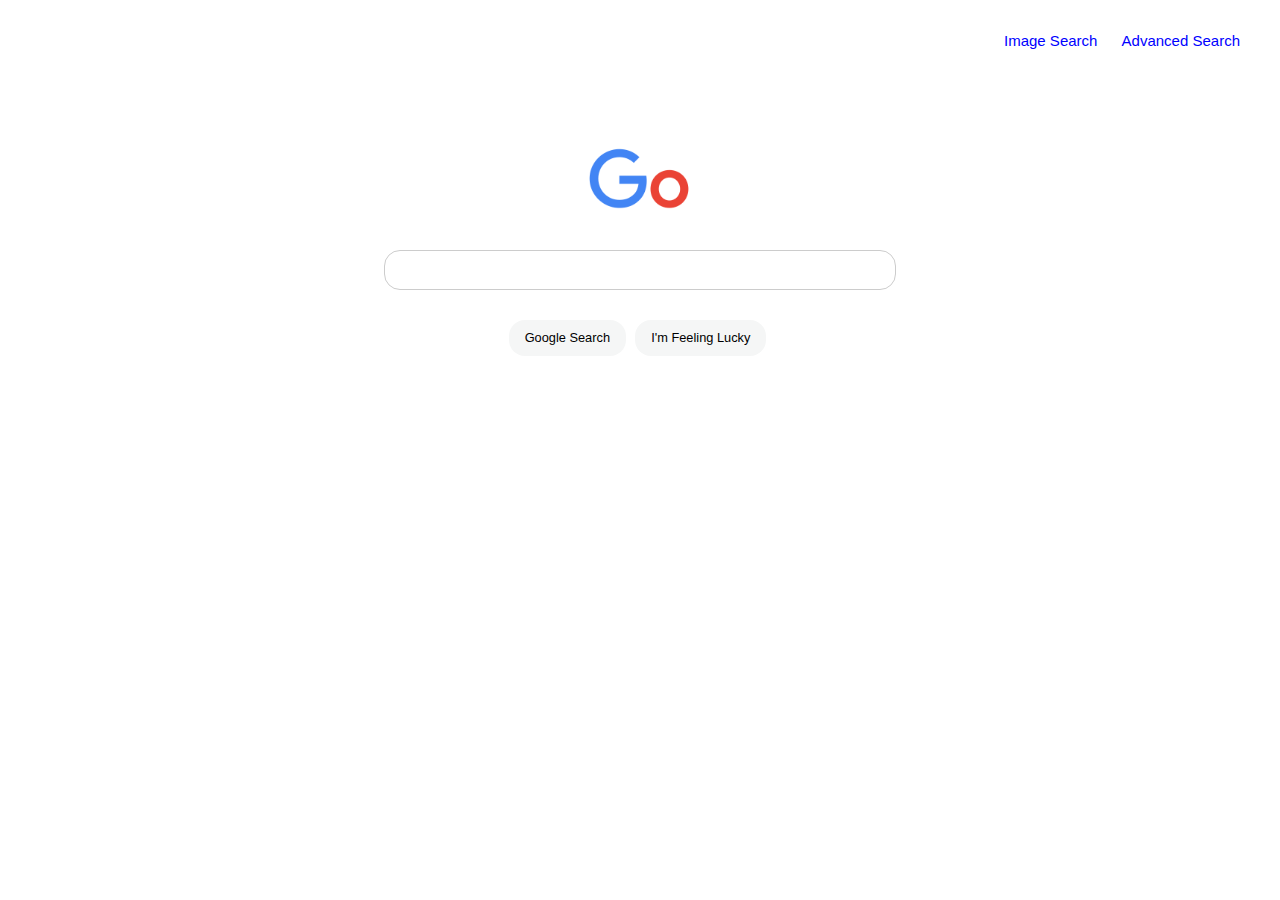
<file: index.html>
<!DOCTYPE html>
<html lang="en">
    <head>
        <link rel="stylesheet" href="search.css">
        <link rel="stylesheet" href="https://www.w3schools.com/w3css/4/w3.css">
        <meta name="viewport" content="width=device-width, initial-scale=1">
        <title>Search</title>
    </head>
    <body>
        <div class="p-link">
            <a href="imageSearch.html">Image Search</a>
            <a href="advancedSearch.html">Advanced Search</a>
        </div>
        <div>
            <img src="googlelogo_color_160x56dp_new.png" alt="google image">
        </div>
        <div id="form">
            <form action="https://google.com/search">
                <input class="w3-input w3-border w3-round-xlarge" type="text" name="q">
                <input class="w3-button w3-round-xlarge" type="submit" value="Google Search">
                <input class="w3-button w3-round-xlarge" type="submit" value="I'm Feeling Lucky" name="btnI">
            </form>
        </div>
    </body>
</html>
</file>
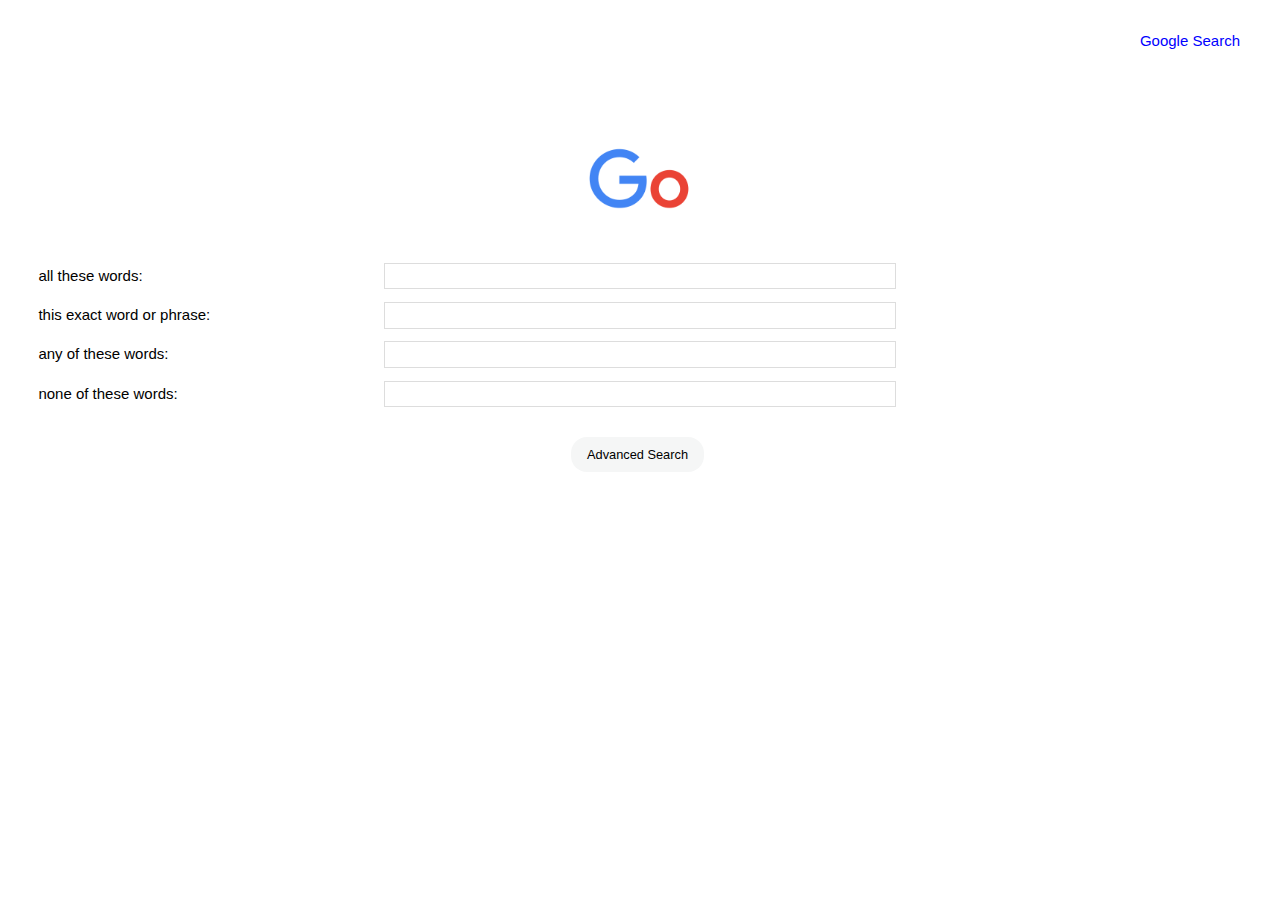
<file: advancedSearch.html>
<!DOCTYPE html>
<html lang="en">
    <head>
        <link rel="stylesheet" href="advancedsearch.css">
        <link rel="stylesheet" href="https://www.w3schools.com/w3css/4/w3.css">
        <meta name="viewport" content="width=device-width, initial-scale=1">
        <title>Advanced Search</title>
    </head>
    <body>
        <div class="p-link">
            <a href="index.html">Google Search</a>
        </div>
        <div>
            <img src="go.png" alt="google image">
        </div>
        <div id="form">
            <form  action="https://google.com/search">
                <div class="form-inline">
                    <label for="all">all these words:</label> 
                    <input id="all" type="text" name="as_q">
                </div>
                <div class="form-inline">
                    <label>this exact word or phrase:</label>
                    <input type="text" name="as_epq">
                </div>
                <div class="form-inline">
                    <label>any of these words:</label>
                    <input type="text" name="as_oq">
                </div>
                <div class="form-inline">
                    <label>none of these words:</label>
                    <input type="text" name="as_eq">
                </div>
        
                <input class="w3-button w3-round-xlarge" type="submit" value="Advanced Search">
            </form>
        </div>
    </body>
</html>
</file>
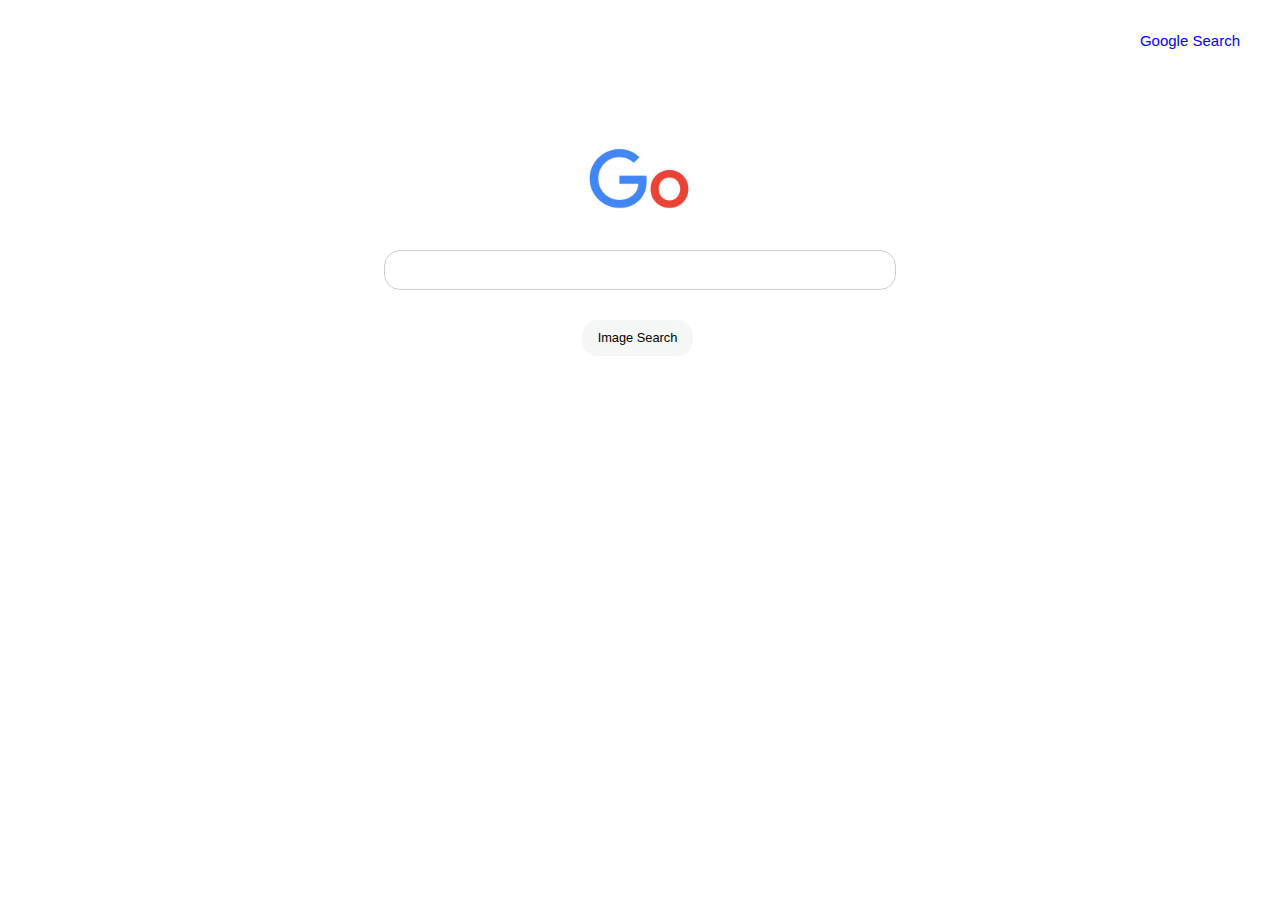
<file: imageSearch.html>
<!DOCTYPE html>
<html lang="en">
    <head>
        <link rel="stylesheet" href="search.css">
        <link rel="stylesheet" href="https://www.w3schools.com/w3css/4/w3.css">
        <meta name="viewport" content="width=device-width, initial-scale=1">
        <title>Image Search</title>
    </head>
    <body>
        <div  class="p-link">
            <a href="index.html">Google Search</a>
        </div>
        <div>
            <img src="go.png" alt="google image">
        </div>
        <div id="form">
            <form action="https://www.google.com/search">
                <input class="w3-input w3-border w3-round-xlarge" type="text" name="q">
                <input type="hidden" name="tbm" value="isch">
                <input class="w3-button w3-round-xlarge" type="submit" value="Image Search">
            </form>
        </div>
    </body>
</html>
</file>
<file: search.css>
.p-link, .p-link > a{
    text-align: right;
    padding: 30px;
}
.p-link > a{
    text-align: right;
    font-size: 15px;
    padding: 10px;
    text-decoration: none;
    color:blue;
}
.p-link > a:hover{
    text-decoration: underline;
}

img{
  display: block;
  margin:5% auto 3% auto;
  width: 8%;
}
#form{
    text-align: center;
    margin:auto;
    margin-top: 15px;
    width:40%;
}

#form input[type="submit"]{
    background-color: rgb(245, 246, 246);
    color: black;
    margin: 30px 5px 0px 0px;
    font-size: 1vw;
}
</file>
<file: advancedsearch.css>
.p-link, .p-link > a{
    text-align: right;
    padding: 30px;
}

.p-link > a{
    text-align: right;
    font-size: 15px;
    padding: 10px;
    text-decoration: none;
    color:blue;
}

.p-link > a:hover{
    text-decoration: underline;
}

img{
  display: block;
  margin:5% auto 3% auto;
  width: 8%;
}

.form-inline {
    display: flex;
    flex-flow: row wrap;
    align-items: center;
  }
  
  /* Add some margins for each label */
  .form-inline label {
    margin:1% auto 0% 3%;
  }
  
  /* Style the input fields */
  .form-inline input {
    vertical-align: middle;
    margin: 1% 30% 0% auto;
    width: 40%;
    background-color: #fff;
    border: 1px solid #ddd;
  }
  
  /* Add responsiveness - display the form controls vertically instead of horizontally on screens that are less than 800px wide */
  @media (max-width: 800px) {
    .form-inline input {
      margin: 2% 0;
      width: 60%;
    }
    .form-inline label {
      margin:1% auto 0% 0%;
    }
    .form-inline {
      flex-direction: column;
      align-items: stretch;
    }
  }
  #form{
    text-align: center;
  }
  #form input[type="submit"]{
    background-color: rgb(245, 246, 246);
    color: black;
    margin: 30px 5px 0px 0px;
    font-size: 1vw;
}
</file>
